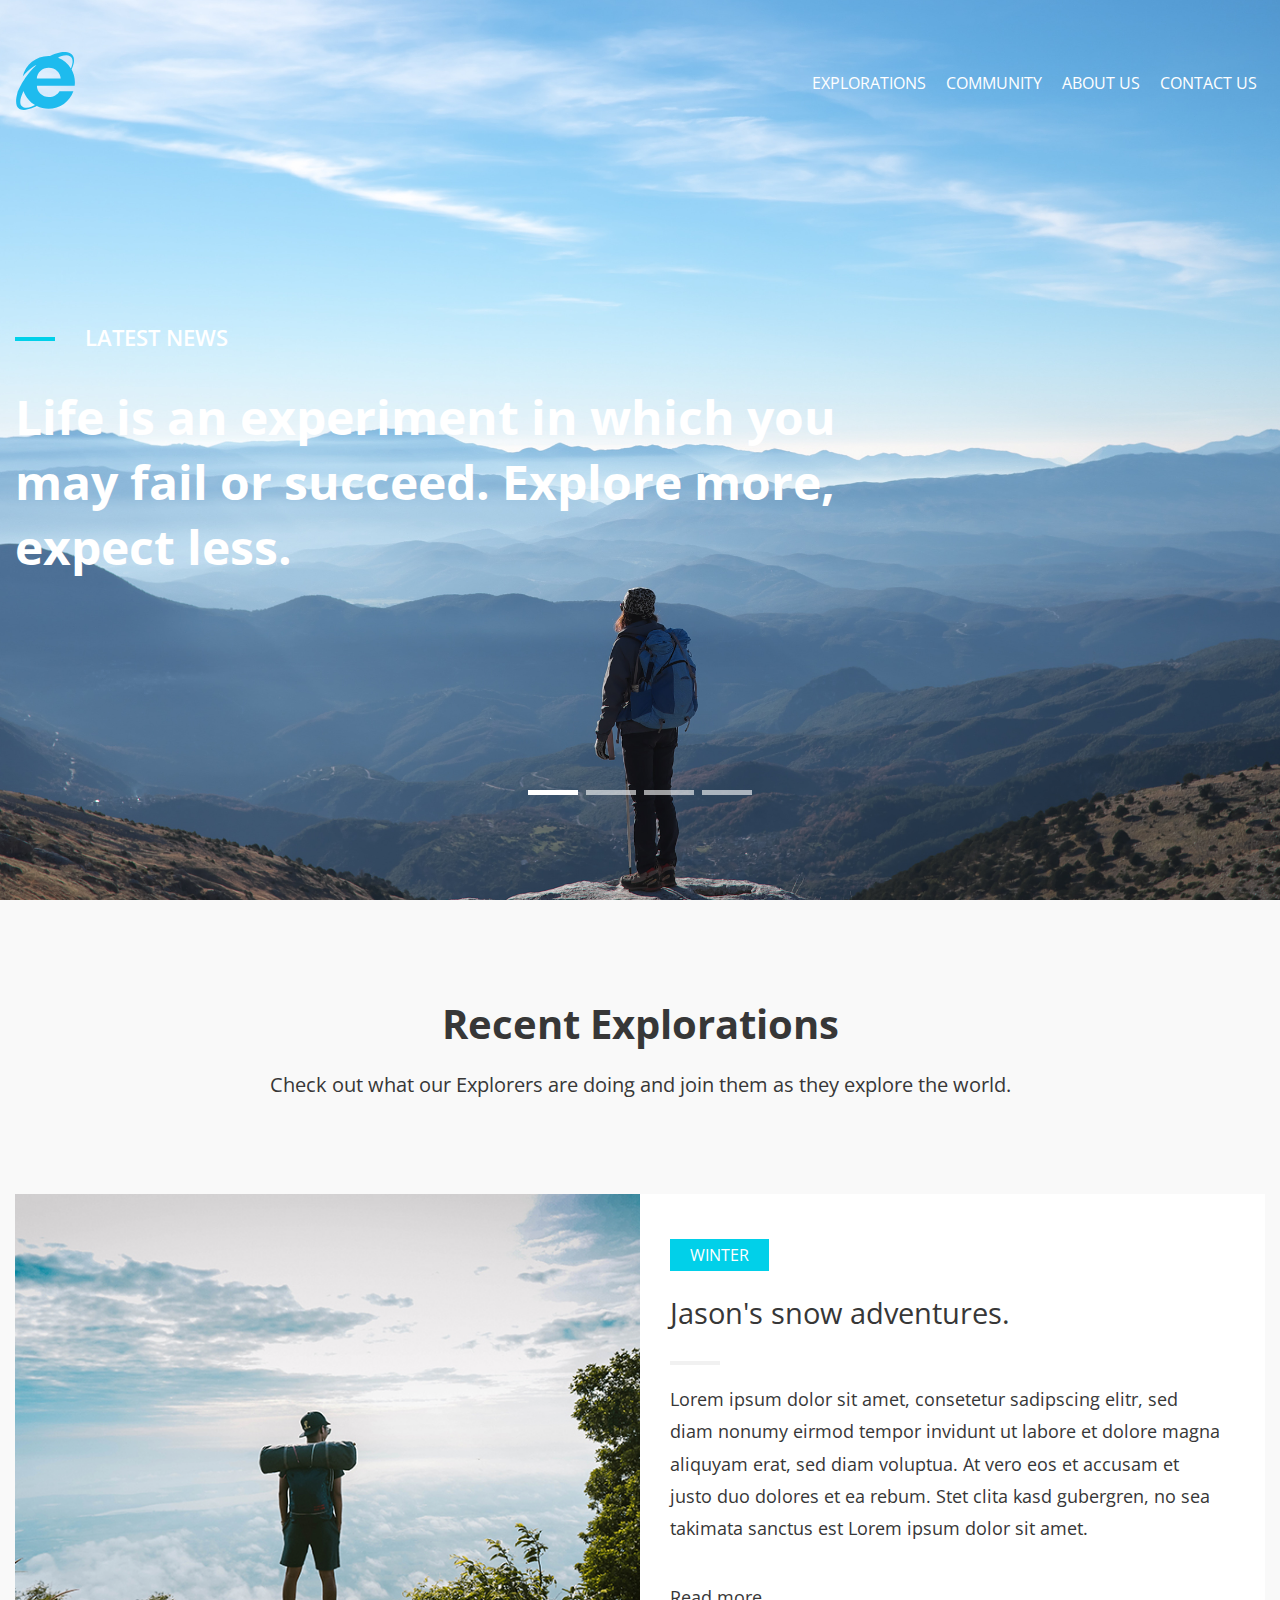
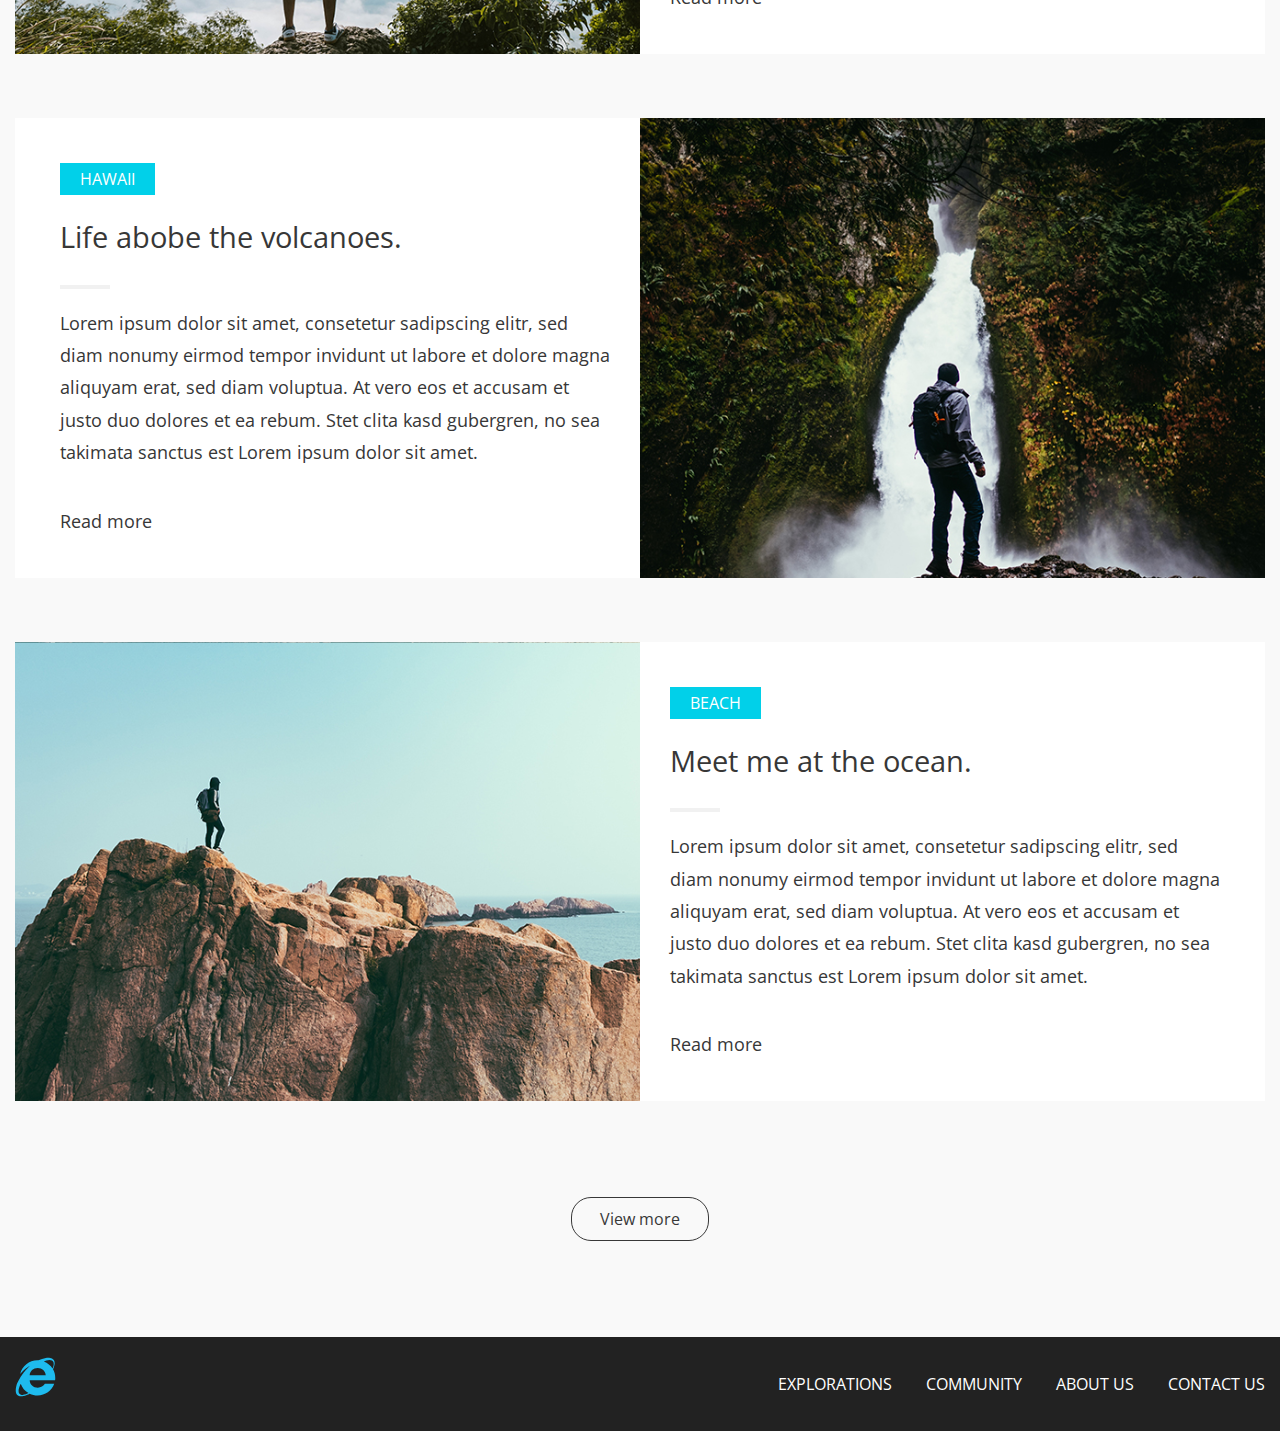
<file: assignment_2/index.html>
<!DOCTYPE html>
<html lang="en">
<head>
    <meta charset="UTF-8">
    <meta name="description" content="">
    <meta name="keywords" content="">
    <meta name="author" content="">
    <meta content="width=device-width, initial-scale=1, shrink-to-fit=no" name="viewport">
    <title>The Explorer</title>
    <link href="https://fonts.googleapis.com/css?family=Open+Sans:400,600" rel="stylesheet">
    <link rel="stylesheet" href="https://use.fontawesome.com/releases/v5.3.1/css/all.css" integrity="sha384-mzrmE5qonljUremFsqc01SB46JvROS7bZs3IO2EmfFsd15uHvIt+Y8vEf7N7fWAU" crossorigin="anonymous">
    <link rel="stylesheet" href="./css/grid.css">
</head>
<body>
<nav class="navigation__wrapper">
    <div class="container">
        <div class="logo__wrapper">
            <img src="img/logo.svg" alt="The Explorer" class="logo navigation__logo">
        </div>
        <button class="navigation__toggler hamburger" type="button" data-toggle="collapse" aria-controls="mainNav" aria-expanded="false" aria-label="Toggle navigation">
            <span class="hamburger-box">
                <span class="hamburger-inner"></span>
            </span>
        </button>
        <ul class="navigation" id="mainNav">
            <li class="navigation__item"><a class="navigation__link" href="#">Explorations</a></li>
            <li class="navigation__item"><a class="navigation__link" href="#">Community</a></li>
            <li class="navigation__item"><a class="navigation__link" href="#">About us</a></li>
            <li class="navigation__item"><a class="navigation__link" href="#">Contact us</a></li>
        </ul>
    </div>
</nav>
<header>
    <div class="container">
        <div class="header__wrapper">
            <p class="header__subtitle">Latest news</p>
            <h1 class="header__title">Life is an experiment in which you may fail or succeed. Explore more, expect less.</h1>
            <div class="slider__navigation">
                <div class="slider__navigation_previous"><a href="#" class="slider__navigation_link"><i class="fas fa-chevron-left"></i></a></div>
                <div class="slider__navigation_next"><a href="#" class="slider__navigation_link"><i class="fas fa-chevron-right"></i></a></div>
            </div>
        </div>
    </div>
    <div class="slider__pagination">
        <div class="slider__pagination__bullet active"></div>
        <div class="slider__pagination__bullet"></div>
        <div class="slider__pagination__bullet"></div>
        <div class="slider__pagination__bullet"></div>
    </div>
</header>
<section id="explorations" class="section bg--gray">
    <div class="container">
        <h2 class="section__title">Recent Explorations</h2>
        <p class="section__subtitle">Check out what our Explorers are doing and join them as they explore the world.</p>
        <div class="section__row">
            <div class="section__col12">
                <article>
                    <div class="section__row">
                        <div class="section__col6 article__col__img">
                            <div class="article__img__wrapper">
                                <div class="article__img img-exploration-1"></div>
                            </div>
                        </div>
                        <div class="section__col6 article__col__content">
                            <div class="article__content">
                                <span class="article__category">Winter</span>
                                <h3 class="article__title">Jason's snow adventures.</h3>
                                <span class="article__seporator--line"></span>
                                <p class="article__text">Lorem ipsum dolor sit amet, consetetur sadipscing elitr, sed diam nonumy eirmod tempor invidunt ut labore et dolore magna aliquyam erat, sed diam voluptua. At vero eos et accusam et justo duo dolores et ea rebum. Stet clita kasd gubergren, no sea takimata sanctus est Lorem ipsum dolor sit amet.</p>
                                <a href="#" class="button--transparent article__button">Read more <i class="fas fa-arrow-right icon-arrow"></i></a>
                            </div>
                        </div>
                    </div>
                </article>
            </div>
        </div>
        <div class="section__row">
            <div class="section__col12">
                <article>
                    <div class="section__row section__row--reversed">
                        <div class="section__col6 article__col__img">
                            <div class="article__img__wrapper">
                                <div class="article__img img-exploration-2"></div>
                            </div>
                        </div>
                        <div class="section__col6 article__col__content">
                            <div class="article__content">
                                <span class="article__category">Hawaii</span>
                                <h3 class="article__title">Life abobe the volcanoes.</h3>
                                <span class="article__seporator--line"></span>
                                <p class="article__text">Lorem ipsum dolor sit amet, consetetur sadipscing elitr, sed diam nonumy eirmod tempor invidunt ut labore et dolore magna aliquyam erat, sed diam voluptua. At vero eos et accusam et justo duo dolores et ea rebum. Stet clita kasd gubergren, no sea takimata sanctus est Lorem ipsum dolor sit amet.</p>
                                <a href="#" class="button--transparent article__button">Read more <i class="fas fa-arrow-right icon-arrow"></i></a>
                            </div>
                        </div>
                    </div>
                </article>
            </div>
        </div>
        <div class="section__row">
            <div class="section__col12">
                <article>
                    <div class="section__row">
                        <div class="section__col6 article__col__img">
                            <div class="article__img__wrapper">
                                <div class="article__img img-exploration-3"></div>
                            </div>
                        </div>
                        <div class="section__col6 article__col__content">
                            <div class="article__content">
                                <span class="article__category">Beach</span>
                                <h3 class="article__title">Meet me at the ocean.</h3>
                                <span class="article__seporator--line"></span>
                                <p class="article__text">Lorem ipsum dolor sit amet, consetetur sadipscing elitr, sed diam nonumy eirmod tempor invidunt ut labore et dolore magna aliquyam erat, sed diam voluptua. At vero eos et accusam et justo duo dolores et ea rebum. Stet clita kasd gubergren, no sea takimata sanctus est Lorem ipsum dolor sit amet.</p>
                                <a href="#" class="button--transparent article__button">Read more <i class="fas fa-arrow-right icon-arrow"></i></a>
                            </div>
                        </div>
                    </div>
                </article>
            </div>
        </div>
        <div class="section__row">
            <div class="section__col12 text--align--center">
                <a href="#" class="articles__readmore button--primary">View more</a>
            </div>
        </div>
    </div>
</section>
<footer>
    <div class="container">
        <div class="section__row">
            <div class="section__col12">
                <div class="footer__logo__wrapper">
                    <img src="img/logo.svg" alt="The Explorer" class="logo footer__logo">
                </div>
                <ul class="footer__links">
                    <li class="footer__item">
                        <a class="footer__link" href="#">
                            Explorations
                        </a>
                    </li>
                    <li class="footer__item">
                        <a class="footer__link" href="#">
                            Community
                        </a>
                    </li>
                    <li class="footer__item">
                        <a class="footer__link" href="#">
                            About us
                        </a>
                    </li>
                    <li class="footer__item">
                        <a class="footer__link" href="#">
                            Contact us
                        </a>
                    </li>
                </ul>
            </div>
        </div>
    </div>
</footer>
</body>
</html>
</file>
<file: assignment_2/css/grid.css>
/* utilitys */
body{
    font-family: 'Open Sans', sans-serif;
    font-size: 1rem;
    color: #373737;
    margin: 0;
}

.container{
    margin-left: auto;
    margin-right: auto;
    padding-left: 15px;
    padding-right: 15px;
    max-width: 1440px;
    width: 100%;
    box-sizing: border-box;
}

.bg--gray{
    background-color: #f9f9f9;
}

.text--align--center{
    text-align: center;
}

/* sections styling */
.section__row {
    display: grid;
}
.section__col12, .section__col6{
    position: relative;
}

@supports not (display: grid) {
    .section__row {
        margin-left: -15px;
        margin-right: -15px;
    }

    .section__col12{
        width: 100%;
    }

    .section__col6{
        width: 50%;
        float: left;
    }

    /* clearfix */

    .section__row::after{
        content: "";
        clear: both;
        display: table;
    }

    /* columns*/

    .section__col12, .section__col6{
        position: relative;
        padding-left: 15px;
        padding-right: 15px;
        box-sizing: border-box;
        min-height: 1px;
    }
}


/* btn styling */

.button--primary{
    background-color: transparent;
    color: #383838;
    border: 1px solid #383838;
    border-radius: 20px;
    text-decoration: none;
    padding: 10px 28px;
}
.button--primary:hover{
    background-color: #383838;
    color: #f9f9f9;
}

.button--transparent{
    background-color: transparent;
    color: #383838;
    text-decoration: none;
    font-size: 18px;
}

/* img styling */

.img--responsive{
    width: 100%;
    height: auto;
}

/* Logo */

.navigation__logo{
    max-height: 60px;
}

/* Navigation */
.navigation__wrapper{
    position: absolute;
    width: 100%;
    margin-top: 40px;
    z-index: 1;
}
.navigation__wrapper > .container{
    display: grid;
    grid-template-columns: 1fr 3fr;
    grid-template-areas: "logo menu";
    display: grid;
    align-items: center;
}
@supports not (display: grid) {
    .logo__wrapper{
        float: left;
    }
    .navigation {
        float: right;
    }
    .hamburger{
        float: right;
    }
}
.logo__wrapper{
    grid-area: logo;
}
.navigation{
    grid-area: menu;
    margin-left: auto;
    list-style: none;
}
.navigation__item{
    display: inline-block;
}
.navigation__link{
    display: block;
    position: relative;
    text-transform: uppercase;
    text-decoration: none;
    color: #FFF;
    padding: 1rem .5rem;
}
.navigation__link:before{
    content: '';
    position: absolute;
    bottom: 0;
    left: 0;
    width: 100%;
    height: 2px;
    transform: scale3d(0, 1, 1);
    transform-origin: 0% 50%;
    transition: -webkit-transform 0.3s;
    transition: transform 0.3s, -webkit-transform 0.3s;
    transition-timing-function: cubic-bezier(1, 0.68, 0.16, 0.9);
    background: #fff;
}
.navigation__link:hover:before{
    transform: scale3d(1, 1, 1);
}

/* Hamburger menu */
.hamburger{
    display: none;
    position: relative;
    align-items: center;
    height: 64px;
    background: transparent;
    border: none;
    padding: 0.25rem 0.75rem;
}
.hamburger .hamburger-box{
    width: 32px;
    height: 25px;
    display: inline-block;
    position: relative;
}
.hamburger .hamburger-box .hamburger-inner,
.hamburger .hamburger-box .hamburger-inner:after,
.hamburger .hamburger-box .hamburger-inner:before{
    width: 32px;
    height: 2px;
    background-color: #fff;
    border-radius: 2px;
    position: absolute;
}

.hamburger .hamburger-box .hamburger-inner:before,
.hamburger .hamburger-box .hamburger-inner:after{
    content: "";
    display: block;
}

.hamburger .hamburger-box .hamburger-inner{
    display: block;
    top: auto;
    bottom: 0;
    margin-top: -1px;
}

.hamburger .hamburger-box .hamburger-inner:before{
    top: -8px;
}

.hamburger .hamburger-box .hamburger-inner:after {
    top: -16px;
}


/* Header */

header{
    width: 100%;
    height: 100vh;
    position: relative;
    background-image: url("../img/andreas-chu-324956-unsplash.jpg");
    background-size: cover;
    background-position: center center;
}
header .container{
    position: relative;
    height: 100%;
    display: grid;
    grid-template-rows: repeat(3, 1fr);
    grid-template-columns: repeat(3, 1fr);
}
header .header__wrapper{
    grid-row-start: 2;
    grid-row-end: 3;
    grid-column-start: 1;
    grid-column-end: 3;
}
@supports not (display: grid) {
    header .header__wrapper {
        position: absolute;
        top: 50%;
        transform: translateY(-50%);
    }
    header .header__title{
        max-width: 860px;
    }
}
.header__title{
    font-size: 3rem;
    color: #fff;
    margin-bottom: 1rem;
}
.header__subtitle{
    font-size: 22px;
    font-weight: 600;
    text-transform: uppercase;
    color: #fff;
    bottom: 1rem;
}
.header__subtitle::before{
    content: '';
    display: inline-block;
    background-color: #01d0e9;
    width: 40px;
    height: 4px;
    position: relative;
    bottom: 5px;
    margin-right: 30px;
}

/* Slider Navigation */

.slider__navigation{
    width: 60px;
}

.slider__navigation .slider__navigation_previous{
    float: left;
}
.slider__navigation .slider__navigation_next{
    float: right;
}
.slider__navigation .slider__navigation_link{
    color: #fff;
    font-size: 20px;
}
.slider__navigation .slider__navigation_link:hover{
    opacity: .6;
}

/* Slider Pagination */

.slider__pagination{
    position: absolute;
    bottom: 100px;
    left: 50%;
    transform: translateX(-50%);
}
.slider__pagination .slider__pagination__bullet{
    width: 50px;
    height: 5px;
    display: inline-block;
    opacity: .6;
    background-color: #fff;
    margin: 0 2px;
}
.slider__pagination .slider__pagination__bullet.active, .slider__pagination .slider__pagination__bullet:hover{
    opacity: 1;
}

/* Section */

.section{
    padding-top: 6rem;
    padding-bottom: 6rem;
}
.section__title{
    font-size: 2.5rem;
    text-align: center;
    margin-top: 0;
    margin-bottom: 1rem;
}

.section__subtitle{
    font-size: 20px;
    text-align: center;
    margin-bottom: 6rem;
}

/* Articles */

article{
    background-color: #fff;
    margin-bottom: 4rem;
    transition: all 200ms ease-out;
}

article .section__row{
    grid-template-columns: repeat(2, 1fr);
    grid-template-areas: "image text";
}

article .section__row.section__row--reversed{
    grid-template-areas: "text image";
}
article .article__col__img{
    grid-area: image;
}
article .article__col__content{
    grid-area: text;
}

article:hover{
    box-shadow: -4px 45px 45px -30px rgba(0,0,0,0.25);
}

.article__img__wrapper {
    position: relative;
    padding-bottom: 71.5%;
}
.article__img{
    background-size: cover;
    background-position: center center;
    position: absolute;
    top: 0;
    bottom: 0;
    left: 0;
    right: 0;
}
.img-exploration-1{
    background-image: url(../img/chang-duong-372813-unsplash.jpg);
}
.img-exploration-2{
    background-image: url(../img/delyn-stirewalt-520046-unsplash.jpg);
}
.img-exploration-3{
    background-image: url(../img/wu-jianxiong-239318-unsplash.jpg);
}

.article__content{
    margin-top: 45px;
    margin-bottom: 45px;
    padding-left: 30px;
    padding-right: 45px;
}
.section__row--reversed .article__content{
    padding-left: 45px;
    padding-right: 30px;
}
.article__category{
    background-color: #01d0e9;
    color: #fff;
    text-transform: uppercase;
    font-size: 1rem;
    padding: 5px 20px;
    display: inline-block;
    margin-bottom: 1rem;
}
.article__title{
    font-size: 1.8rem;
    font-weight: normal;
    margin-top: 6px;
}

.article__seporator--line{
    display: block;
    background-color: #f1f1f1;
    width: 50px;
    height: 4px;
}

.article__text{
    line-height: 1.8;
    font-size: 18px;
    margin-bottom: 2.5rem;
}

.article__button .icon-arrow{
    margin-left: 5px;
    color: #01d0e9;
    transform: translateZ(0);
    transition-duration: 0.1s;
    transition-property: transform;
    transition-timing-function: ease-out;
}

.article__button:hover .icon-arrow{
    transform: translateX(4px);
}

.articles__readmore{
    display: inline-block;
    margin-top: 2rem;
}

/* Footer */

footer{
    background-color: #222222;
    padding-top: 20px;
    padding-bottom: 20px;
}

footer > .container > .section__row > .section__col12{
    display: grid;
    grid-template-areas: "footer_logo footer_links";
}
.footer__logo__wrapper{
    grid-area: footer_logo;
}
.footer__logo{
    display: block;
    max-height: 40px;
}

.footer__links{
    grid-area: footer_links;
    list-style: none;
    margin-left: auto;
}

@supports not (display:grid){
    .footer__logo__wrapper{
        float: left;
    }
    .footer__links{
        float: right;
    }
}

.footer__item{
    display: inline-block;
    margin-left: 30px;
}
.footer__link{
    text-decoration: none;
    color: #FFFFFF;
    text-transform: uppercase;
}
.footer__link:hover{
    color: #D3D3D3;
}

@media all and (min-width: 839px) {

    .article__img__wrapper{
        position: absolute;
        height: 100%;
        width: 100%;
        padding-bottom: 0;
    }
    @supports not (display:grid){
        .article__img__wrapper{
            left: 15px;
            right: 0;
        }
        .section__row--reversed .section__col6:first-child{
            float: right;
        }
        .section__row--reversed .article__img__wrapper{
            left: 0;
            right: 15px;
        }
    }
}

@media all and (max-width: 839px) {
    /* navigation */
    .navigation__wrapper > .container{
        grid-template-columns: 1fr 56px;
    }
    .hamburger{
        display: block;
    }

    #mainNav{
        display: none;
    }
    /* header */
    .header__title{
        font-size: 2rem;
        max-width: 520px;
    }
    @supports not (display:grid) {
        /* sections */
        .section__col6 {
            width: 100%;
            float: left;
        }
    }

    /* Explorations section */
    article .section__row, article .section__row.section__row--reversed{
        grid-template-columns: 1fr;
        grid-template-areas:
                "image"
                "text";
    }

    .article__img, .section__row--reversed .article__img{
        padding-left: 15px;
        padding-right: 15px;
    }

    /* footer */
    footer {
        padding-top: 40px;
        padding-bottom: 40px;
    }
    footer > .container > .section__row > .section__col12{
        grid-template-areas: "footer_logo" "footer_links";
    }
    .footer__logo{
        margin-bottom: 2rem;
    }
    .footer__links{
        padding: 0;
        margin-left: inherit;
    }
    @supports not (display:grid) {
        .footer__logo{
            float: none;
        }
        .footer__links{
            float: none;
        }
    }
    .footer__item{
        display: block;
        width: 100%;
        margin-left: 0;
        margin-bottom: 10px;
    }
}

@media all and (max-width: 480px){

    header .header__wrapper{
        grid-column-end: 4;
    }
    /* header */
    .header__wrapper{
        right: 15px;
        left: 15px;
    }
    .header__subtitle{
        font-size: 18px;
    }
    .header__subtitle::before{
        width: 30px;
        margin-right: 20px;
    }
    .header__title{
        font-size: 1.6rem;
        max-width: 100%;
    }
    .slider__navigation{
        display: none;
    }
    .slider__pagination{
        text-align: center;
        width: 260px;
        max-widht: 100%;
        bottom: 40px;
    }

    /* sections */
    .section{
        padding-top: 3rem;
        padding-bottom: 3rem;
    }

    .section__subtitle{
        margin-bottom: 3rem;
    }

    /* Explorations section */
    .articles__readmore{
        margin-top: 0rem;
    }
}
</file>
